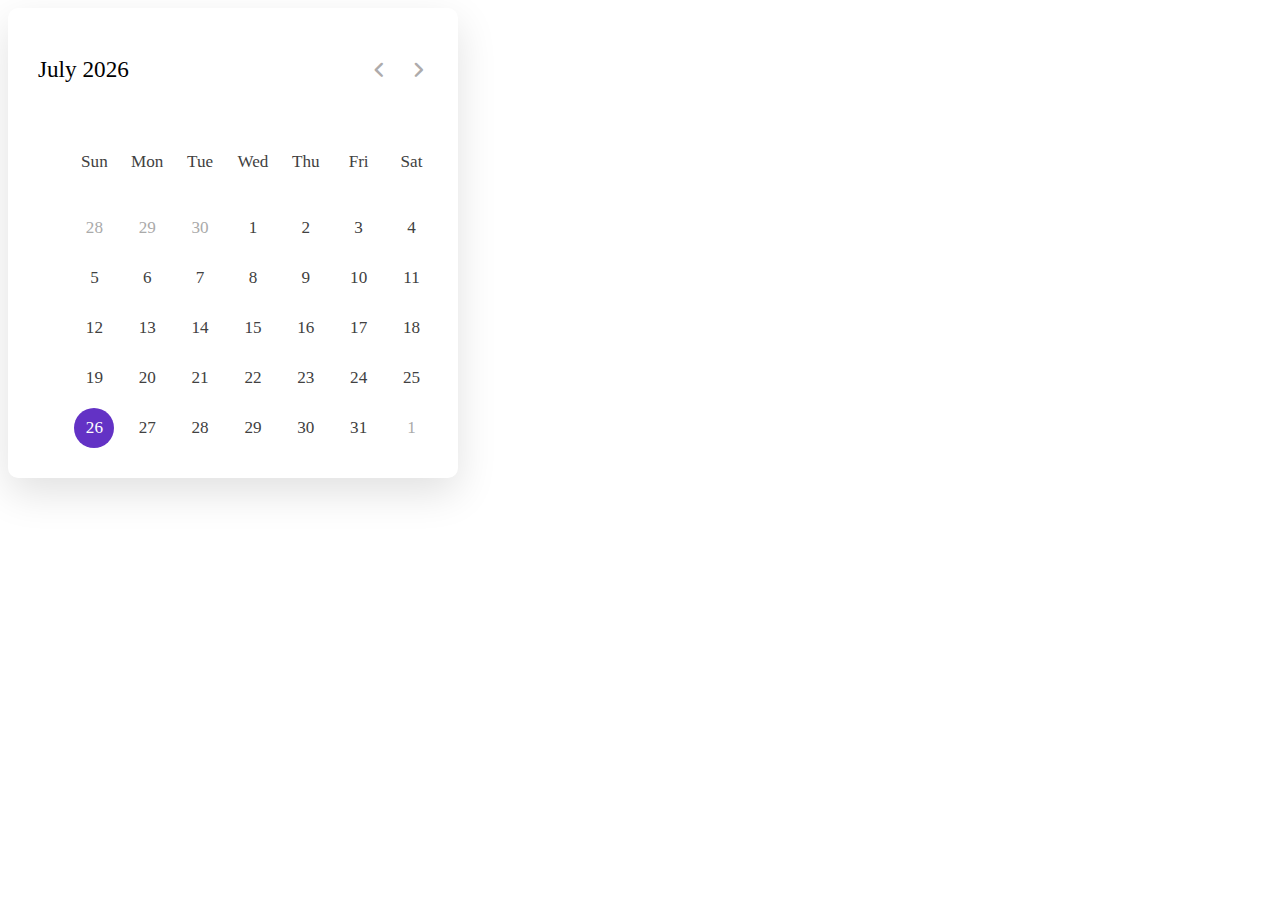
<file: eaxomle.html/exg.html>
<!-- <!DOCTYPE html>
<html>
<head>
<style>
  /* img {
    width: 200px;
    height: 200px;
    transition: transform 1s;
  } */
  #questionImage{
    animation: rotate 2s;
  }
  @keyframes rotate{
    0%{
        transform: rotate(0deg);
    }
    100%{
        transform: rotate(-360deg);
        background-image: url('question.jpg');
        
    }
  }
</style>
</head>
<body>
    <img src="Rectangle.png" alt="Tubelight" id="questionImage">
  </div>

  <button id="rotateButton">Rotate Tubelight</button>

  <script>
    var light = document.getElementById("light");
    setInterval(function() {
      light.style.transform = "rotate(-180deg)";
    //   setInterval(function() {
        light.style.display = "none";
        document.getElementById("quiz").style.display = "block";
      },1000);


    const questionImage = document.getElementById("questionImage");
    const rotateButton = document.getElementById("rotateButton");
    rotateButton.addEventListener("click", function () {
      questionImage.style.transform = "rotate(-180deg)";
      questionImage.src = "question.jpg";
    });

    
  </script>
</body>
</html> -->



<!-- 
<!DOCTYPE html>
<html>
<head>
    <style>
        .section {
            display: none;
        }
    </style>
</head>
<body>

<div id="section1" class="section" style="display: block;">
    <h1>Section 1</h1>
    <p>This is the content of section 1.</p>
</div>

<div id="section2" class="section">
    <h1>Section 2</h1>
    <p>This is the content of section 2.</p>
</div>

<div id="section3" class="section">
    <h1>Section 3</h1>
    <p>This is the content of section 3.</p>
</div>

<div id="section4" class="section">
    <h1>Section 4</h1>
    <p>This is the content of section 4.</p>
</div>

<div id="section5" class="section">
    <h1>Section 5</h1>
    <p>This is the content of section 5.</p>
</div>

<button onclick="nextSection()">Next</button>

<script>
    let currentSection = 1;

    function nextSection() {
        document.getElementById('section' + currentSection).style.display = 'none';
        currentSection++;
        if (currentSection > 5) {
            currentSection = 1;
        }
        document.getElementById('section' + currentSection).style.display = 'block';
    }
</script>

</body>
</html> -->



<!DOCTYPE html>
<html>
<head>
    <link rel="stylesheet"
        href=
"https://fonts.googleapis.com/css2?family=Material+Symbols+Rounded:opsz,wght,FILL,GRAD@20..48,100..700,0..1,-50..200">
    <style>
       
.calendar-container {
    background: #fff;
    width: 450px;
    border-radius: 10px;
    box-shadow: 0 15px 40px rgba(0, 0, 0, 0.12);
}
 
.calendar-container header {
    display: flex;
    align-items: center;
    padding: 25px 30px 10px;
    justify-content: space-between;
}
 
header .calendar-navigation {
    display: flex;
}
 
header .calendar-navigation span {
    height: 38px;
    width: 38px;
    margin: 0 1px;
    cursor: pointer;
    text-align: center;
    line-height: 38px;
    border-radius: 50%;
    user-select: none;
    color: #aeabab;
    font-size: 1.9rem;
}
 
.calendar-navigation span:last-child {
    margin-right: -10px;
}
 
header .calendar-navigation span:hover {
    background: #f2f2f2;
}
 
header .calendar-current-date {
    font-weight: 500;
    font-size: 1.45rem;
}
 
.calendar-body {
    padding: 20px;
}
 
.calendar-body ul {
    list-style: none;
    flex-wrap: wrap;
    display: flex;
    text-align: center;
}
 
.calendar-body .calendar-dates {
    margin-bottom: 20px;
}
 
.calendar-body li {
    width: calc(100% / 7);
    font-size: 1.07rem;
    color: #414141;
}
 
.calendar-body .calendar-weekdays li {
    cursor: default;
    font-weight: 500;
}
 
.calendar-body .calendar-dates li {
    margin-top: 30px;
    position: relative;
    z-index: 1;
    cursor: pointer;
}
 
.calendar-dates li.inactive {
    color: #aaa;
}
 
.calendar-dates li.active {
    color: #fff;
}
 
.calendar-dates li::before {
    position: absolute;
    content: "";
    z-index: -1;
    top: 50%;
    left: 50%;
    width: 40px;
    height: 40px;
    border-radius: 50%;
    transform: translate(-50%, -50%);
}
 
.calendar-dates li.active::before {
    background: #6332c5;
}
 
.calendar-dates li:not(.active):hover::before {
    background: #e4e1e1;
}
    </style>
</head>
<body>

<!-- <div class="container">
    <div class="tabs">
        <div id="tab1" class="tab active" onclick="showSection(1)">Section 1</div>
        <div id="tab2" class="tab" onclick="showSection(2)">Section 2</div>
        <div id="tab3" class="tab" onclick="showSection(3)">Section 3</div>
        <div id="tab4" class="tab" onclick="showSection(4)">Section 4</div>
        <div id="tab5" class="tab" onclick="showSection(5)">Section 5</div>
    </div>

    <div class="content">
        <div id="section1" class="section active">
            <h1>Section 1</h1>
            <p>This is the content of section 1.</p>
        </div>

        <div id="section2" class="section">
            <h1>Section 2</h1>
            <p>This is the content of section 2.</p>
        </div>

        <div id="section3" class="section">
            <h1>Section 3</h1>
            <p>This is the content of section 3.</p>
        </div>

        <div id="section4" class="section">
            <h1>Section 4</h1>
            <p>This is the content of section 4.</p>
        </div>

        <div id="section5" class="section">
            <h1>Section 5</h1>
            <p>This is the content of section 5.</p>
        </div>
    </div>
</div>

<button onclick="nextSection()">Next</button>

<script>
    let currentSection = 1;

    function showSection(section) {
        // Hide current section and tab
        document.getElementById('section' + currentSection).classList.remove('active');
        document.getElementById('tab' + currentSection).classList.remove('active');

        // Show clicked section and tab
        document.getElementById('section' + section).classList.add('active');
        document.getElementById('tab' + section).classList.add('active');

        // Update current section
        currentSection = section;
    }

    function nextSection() {
        // Calculate next section
        let nextSection = currentSection + 1;
        if (nextSection > 5) {
            nextSection = 1;
        }

        // Show next section and tab
        showSection(nextSection);
    }
</script> -->

<div class="calendar-container">
    <header class="calendar-header">
        <p class="calendar-current-date"></p>
        <div class="calendar-navigation">
            <span id="calendar-prev"
                  class="material-symbols-rounded">
                chevron_left
            </span>
            <span id="calendar-next"
                  class="material-symbols-rounded">
                chevron_right
            </span>
        </div>
    </header>

    <div class="calendar-body">
        <ul class="calendar-weekdays">
            <li>Sun</li>
            <li>Mon</li>
            <li>Tue</li>
            <li>Wed</li>
            <li>Thu</li>
            <li>Fri</li>
            <li>Sat</li>
        </ul>
        <ul class="calendar-dates"></ul>
    </div>
</div>

</body>

<script>
    let date = new Date();
let year = date.getFullYear();
let month = date.getMonth();

const day = document.querySelector(".calendar-dates");

const currdate = document
	.querySelector(".calendar-current-date");

const prenexIcons = document
	.querySelectorAll(".calendar-navigation span");

// Array of month names
const months = [
	"January",
	"February",
	"March",
	"April",
	"May",
	"June",
	"July",
	"August",
	"September",
	"October",
	"November",
	"December"
];

// Function to generate the calendar
const manipulate = () => {

	// Get the first day of the month
	let dayone = new Date(year, month, 1).getDay();

	// Get the last date of the month
	let lastdate = new Date(year, month + 1, 0).getDate();

	// Get the day of the last date of the month
	let dayend = new Date(year, month, lastdate).getDay();

	// Get the last date of the previous month
	let monthlastdate = new Date(year, month, 0).getDate();

	// Variable to store the generated calendar HTML
	let lit = "";

	// Loop to add the last dates of the previous month
	for (let i = dayone; i > 0; i--) {
		lit +=
			`<li class="inactive">${monthlastdate - i + 1}</li>`;
	}

	// Loop to add the dates of the current month
	for (let i = 1; i <= lastdate; i++) {

		// Check if the current date is today
		let isToday = i === date.getDate()
			&& month === new Date().getMonth()
			&& year === new Date().getFullYear()
			? "active"
			: "";
		lit += `<li class="${isToday}">${i}</li>`;
	}

	// Loop to add the first dates of the next month
	for (let i = dayend; i < 6; i++) {
		lit += `<li class="inactive">${i - dayend + 1}</li>`
	}

	// Update the text of the current date element 
	// with the formatted current month and year
	currdate.innerText = `${months[month]} ${year}`;

	// update the HTML of the dates element 
	// with the generated calendar
	day.innerHTML = lit;
}

manipulate();

// Attach a click event listener to each icon
prenexIcons.forEach(icon => {

	// When an icon is clicked
	icon.addEventListener("click", () => {

		// Check if the icon is "calendar-prev"
		// or "calendar-next"
		month = icon.id === "calendar-prev" ? month - 1 : month + 1;

		// Check if the month is out of range
		if (month < 0 || month > 11) {

			// Set the date to the first day of the 
			// month with the new year
			date = new Date(year, month, new Date().getDate());

			// Set the year to the new year
			year = date.getFullYear();

			// Set the month to the new month
			month = date.getMonth();
		}

		else {

			// Set the date to the current date
			date = new Date();
		}

		// Call the manipulate function to 
		// update the calendar display
		manipulate();
	});
});

</script>
</html>
</file>
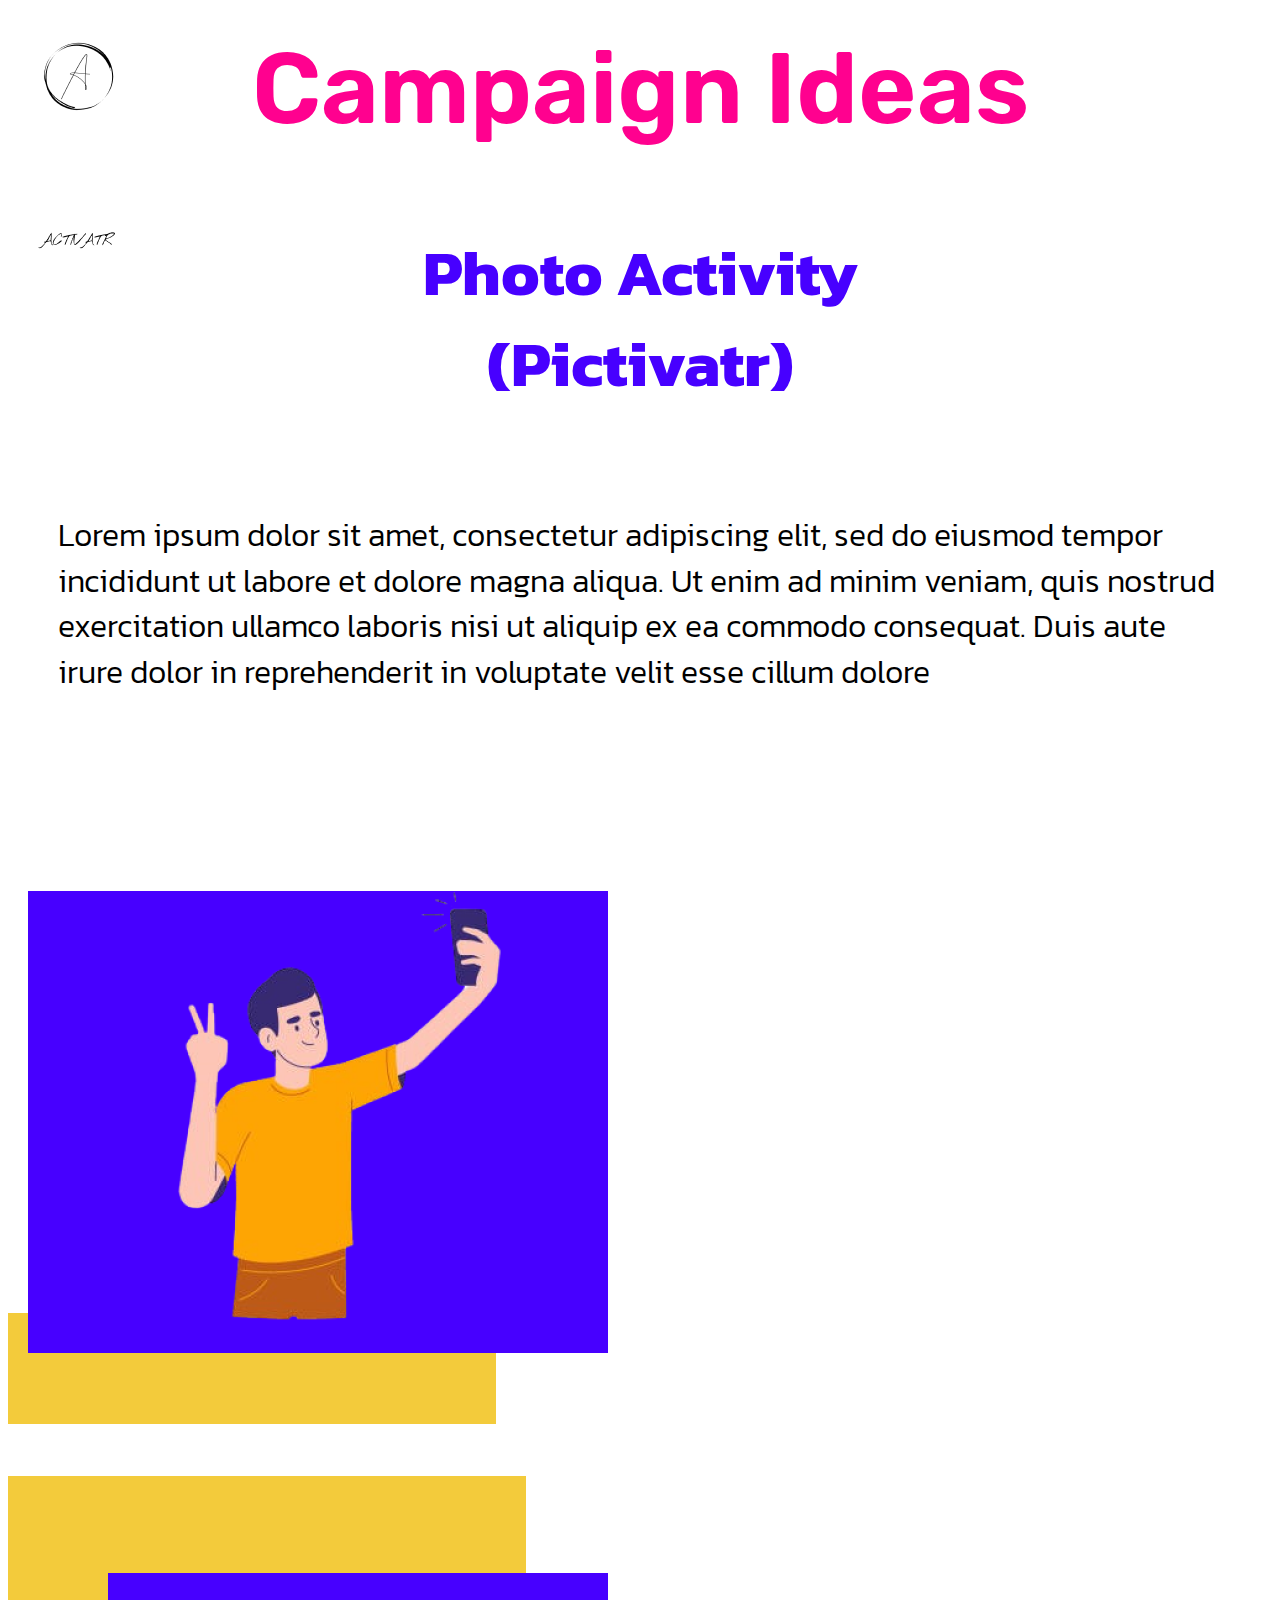
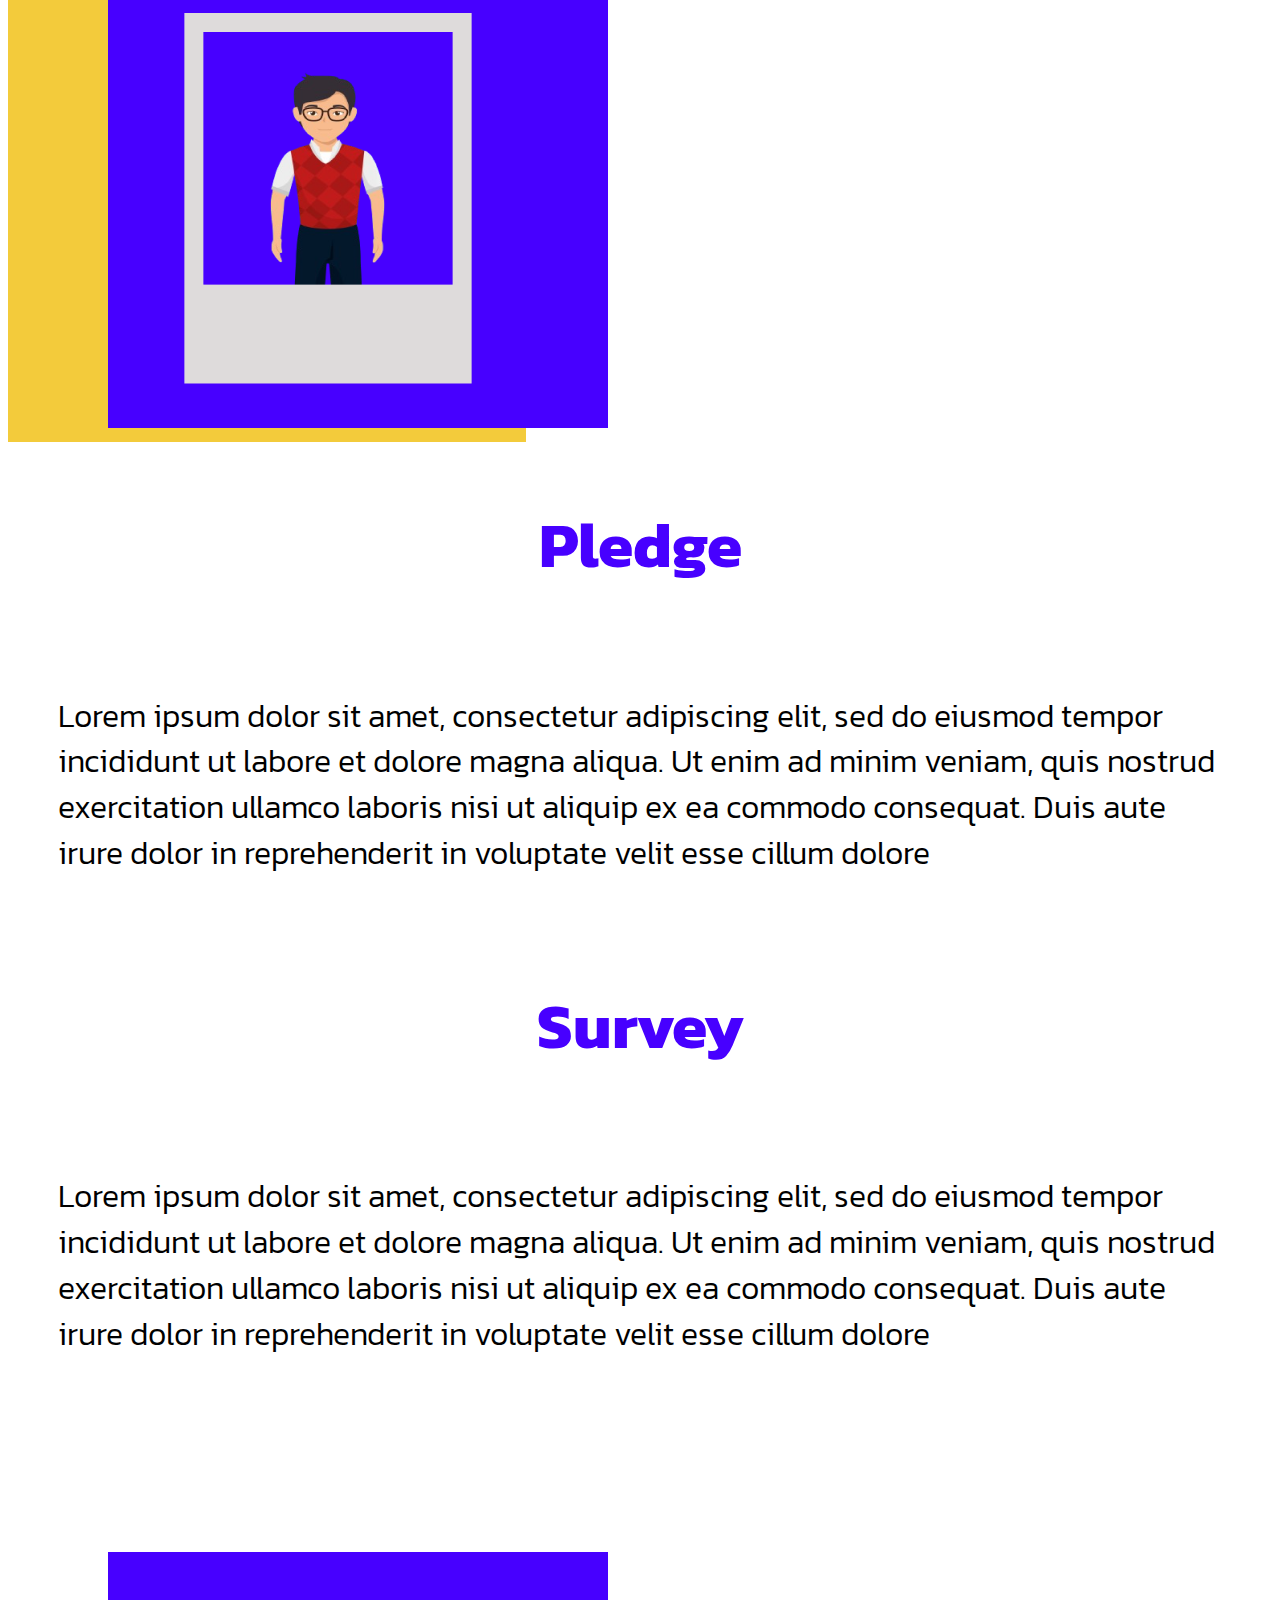
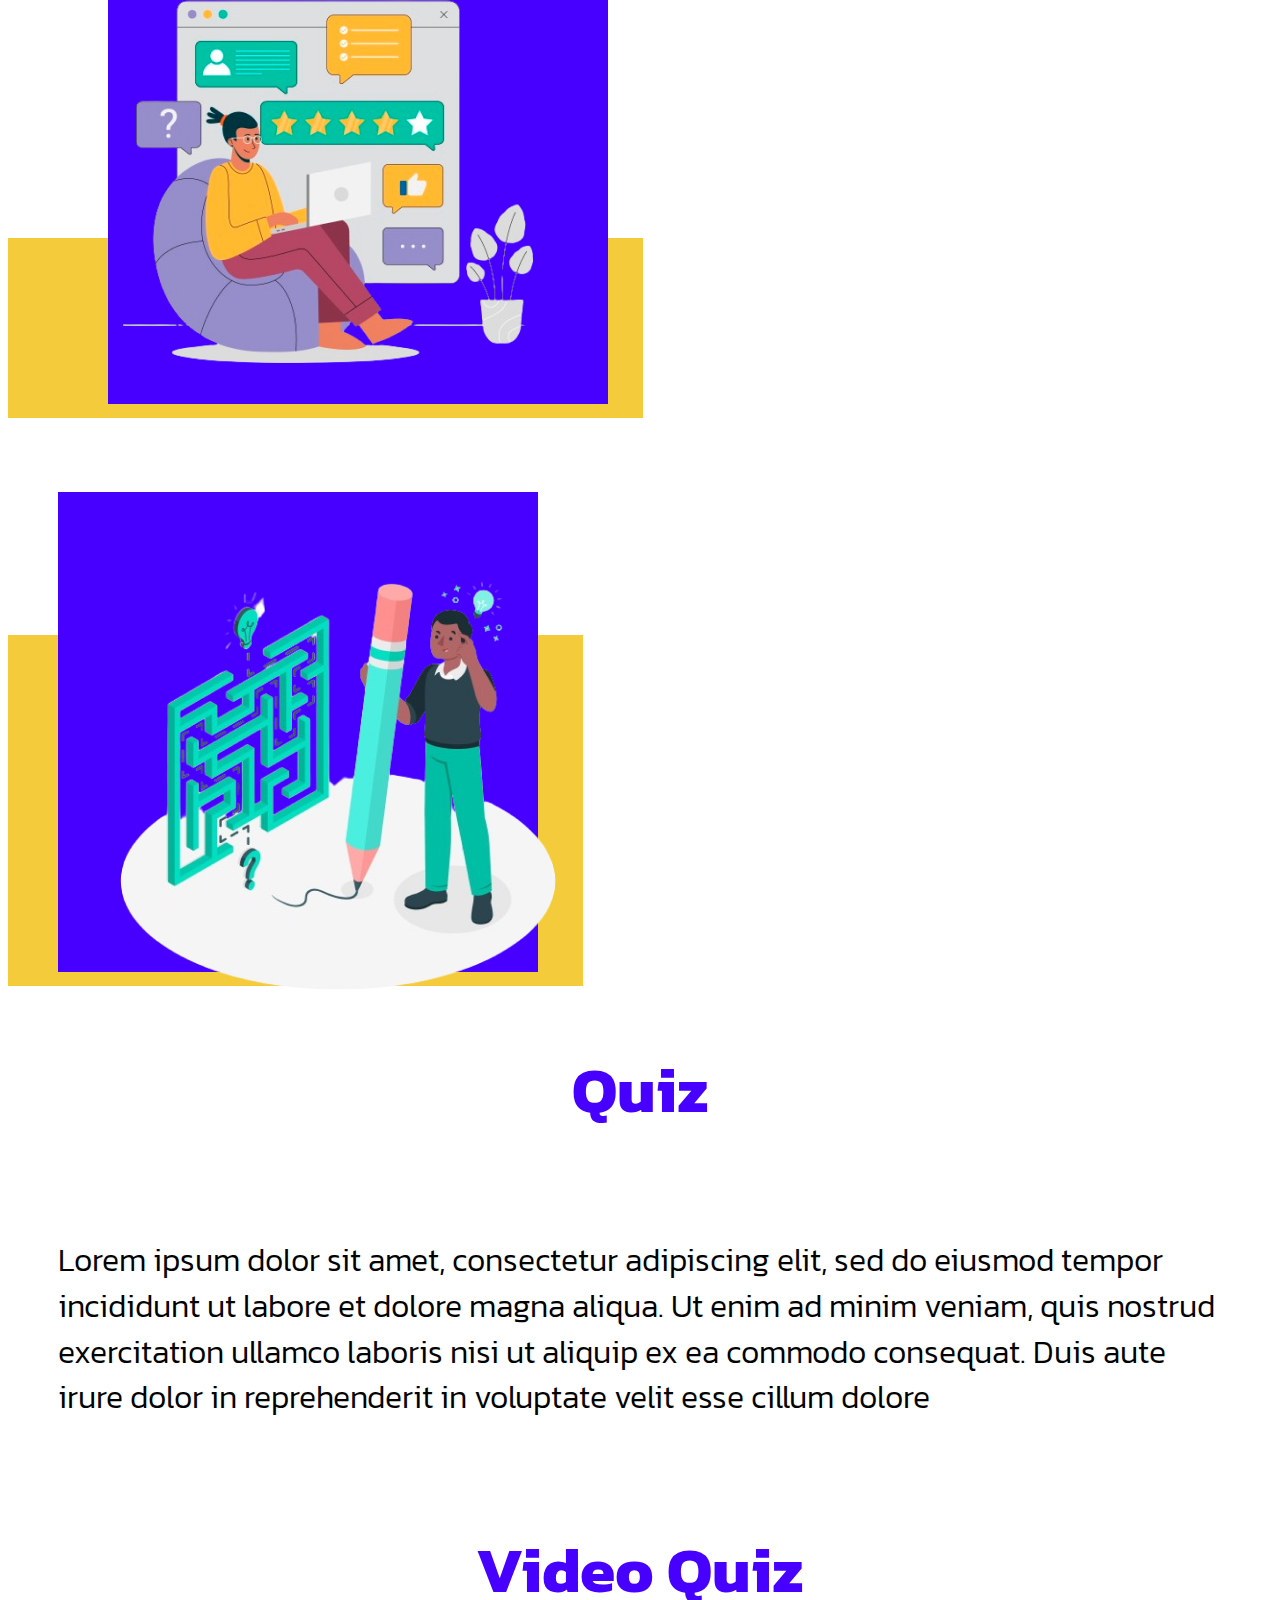
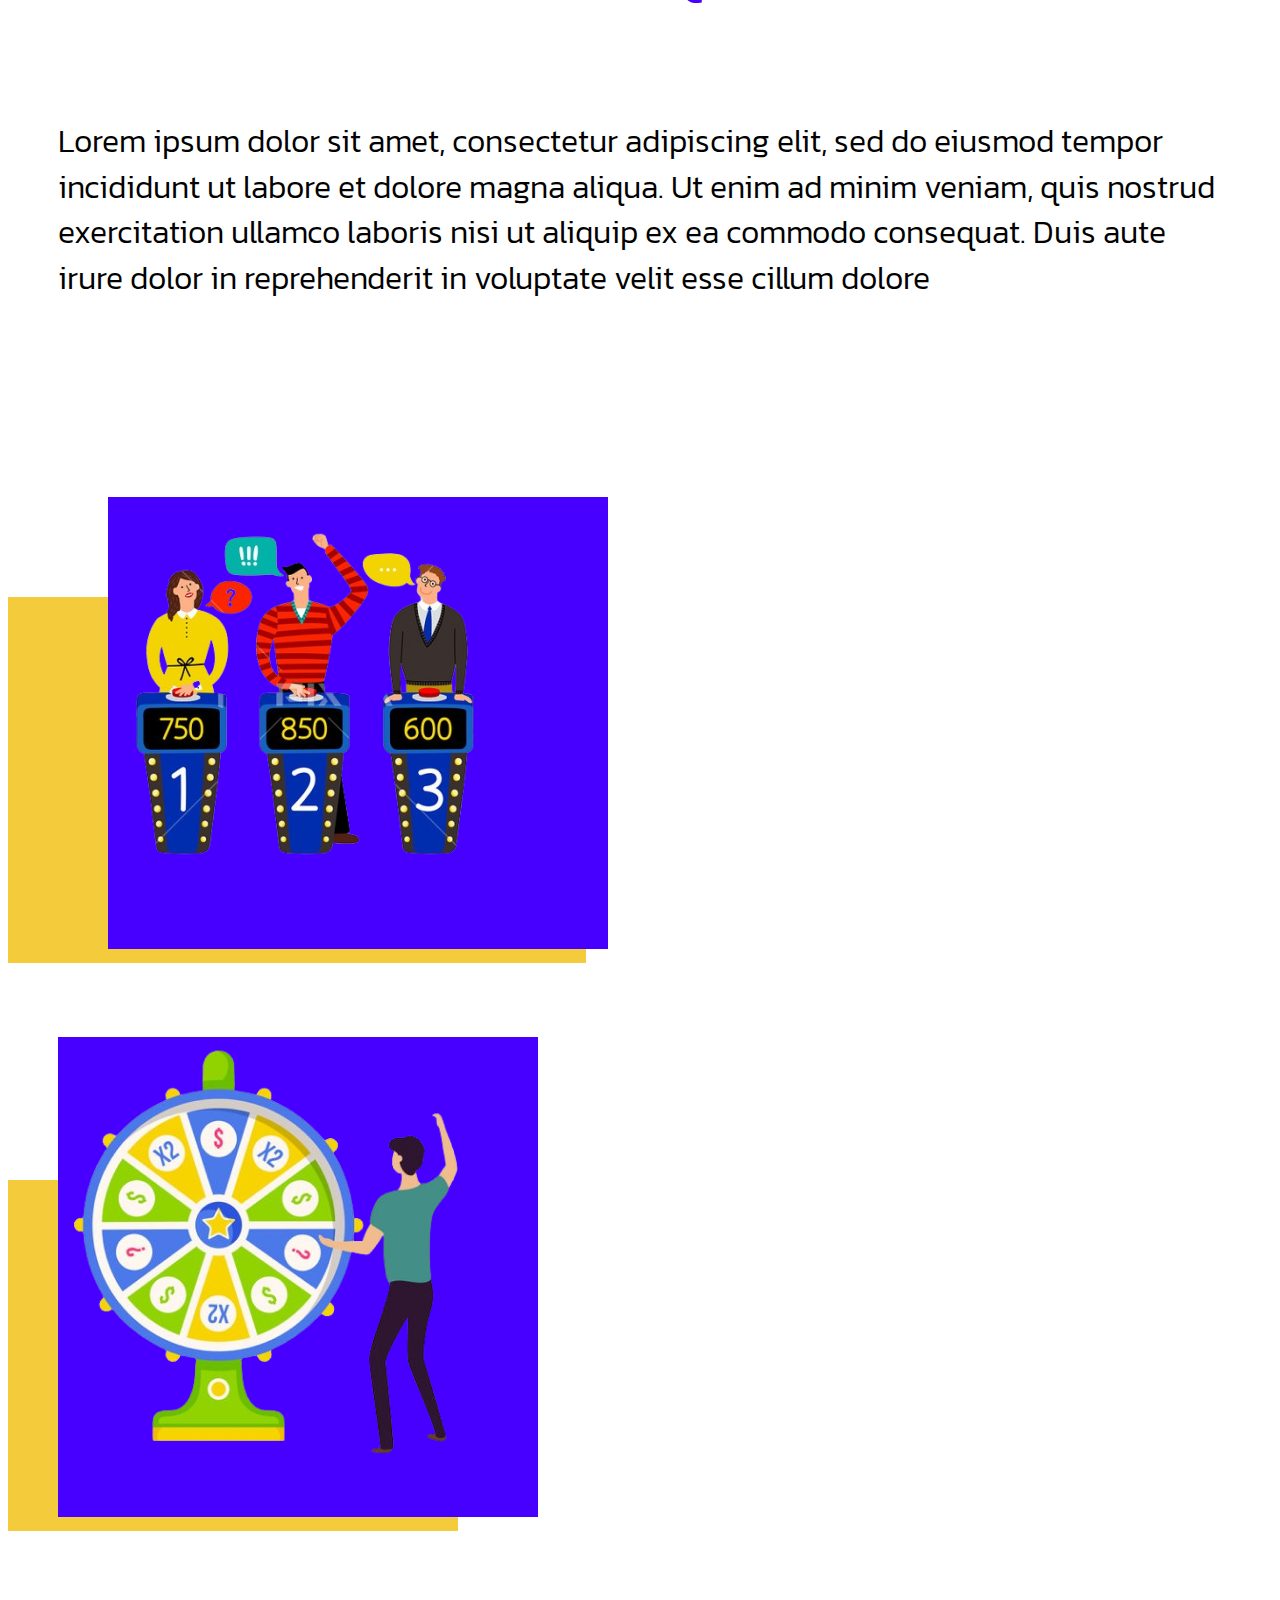
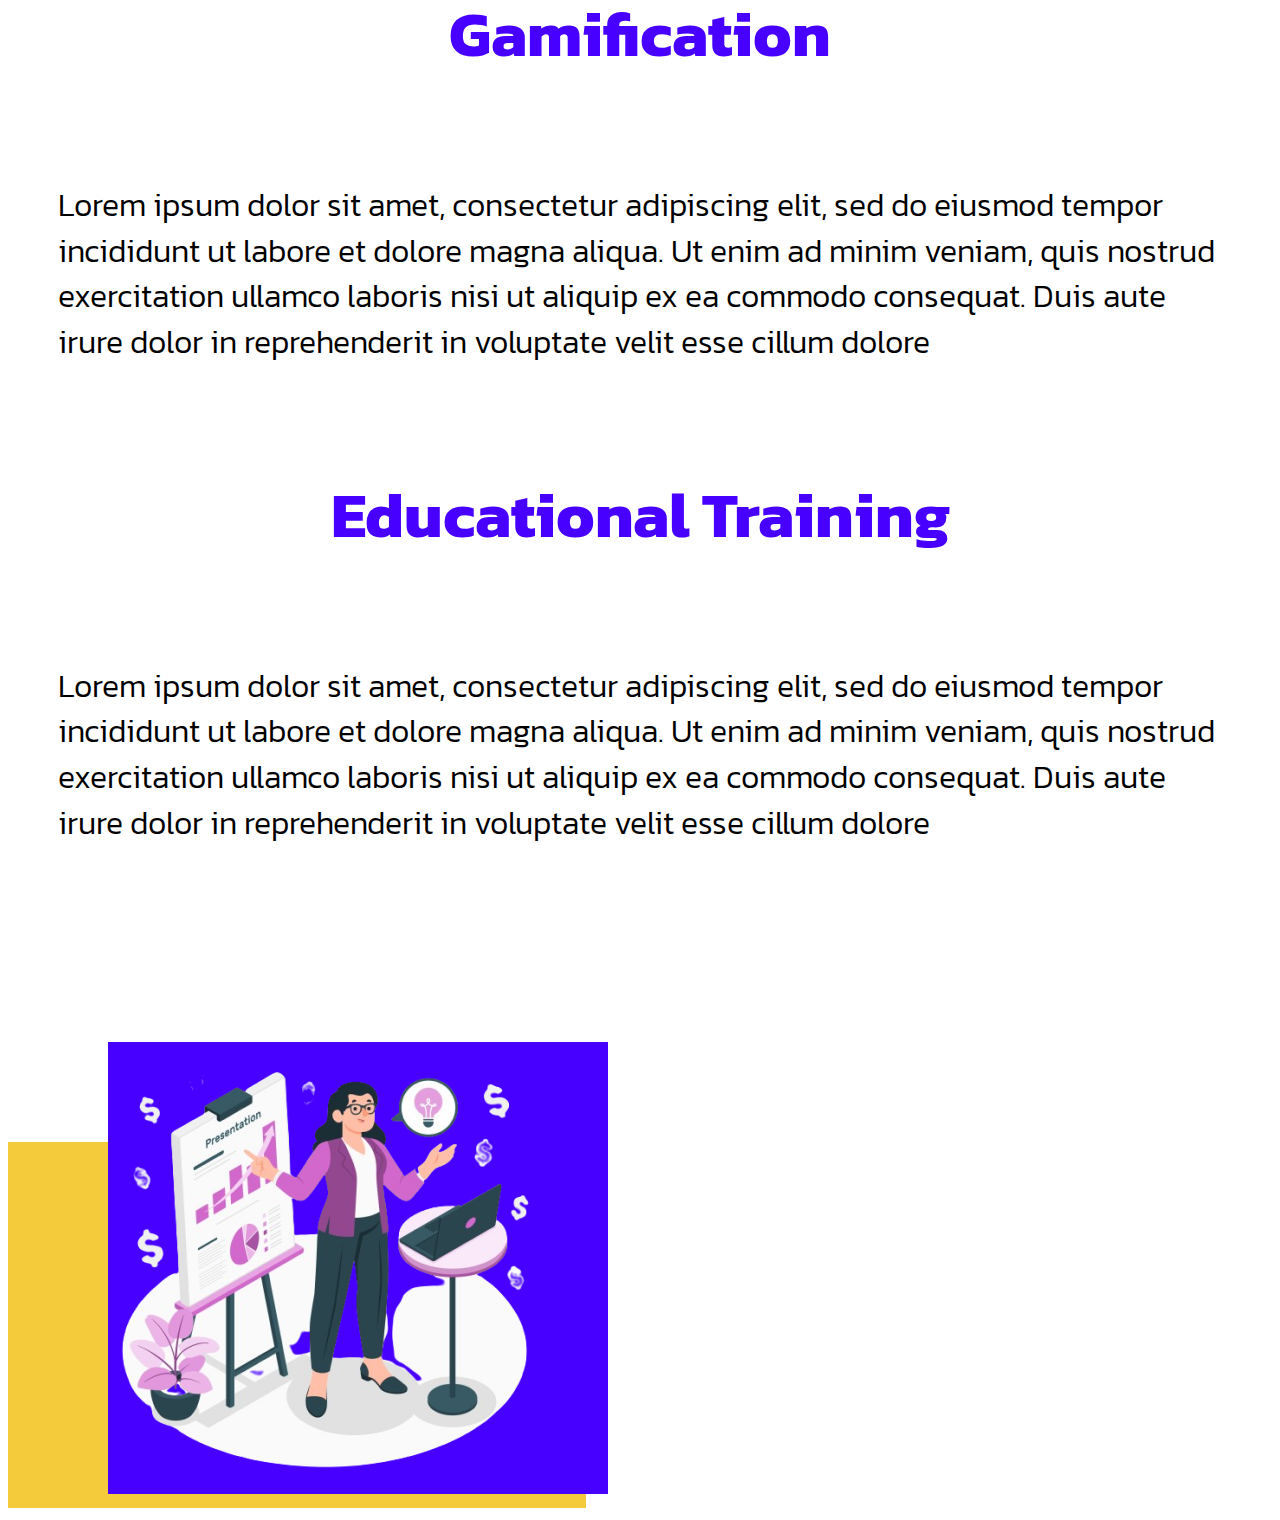
<file: eaxomle.html/page2.html>
<!DOCTYPE html>
<html lang="en">
<head>
    <meta charset="UTF-8">
    <meta name="viewport" content="width=device-width, initial-scale=1.0">
    <link href="https://cdn.jsdelivr.net/npm/bootstrap@5.0.2/dist/css/bootstrap.min.css" rel="stylesheet"
     integrity="sha384-EVSTQN3/azprG1Anm3QDgpJLIm9Nao0Yz1ztcQTwFspd3yD65VohhpuuCOmLASjC"
      crossorigin="anonymous">
    <title></title>

    <style>
        @import url('https://fonts.googleapis.com/css2?family=Kanit:wght@500& &family=Rubik:ital,wght@0,400;0,600;1,500&display=swap');
        h1{
            font-family: 'Rubik', sans-serif;
            font-weight: 600;
            font-size: 100px;
            line-height: 143px;
            letter-spacing: 1.5%;
            text-align: center;
            color: #FF018F;
            margin-top: -10%;
        }
        h2{
            color: #4700FF;
            font-family: 'Kanit','sans-serif';
            font-weight: 700;
            font-size: 64px;
            text-align: center;
            line-height: 91.52px;
            letter-spacing: 5.5%;

        }
        p{
            font-family: 'Kanit','sans-serif';
            font-weight: 300;
            font-size: 32px;
            line-height: 45.76px;
            letter-spacing: 1.5%;  
            padding: 50px;
        }
        .page2_span{
            display: inline-block;
            width: 488px;
            height: 111px;
            background-color: #F3CB3B;
            margin-top: -40px;
            position: relative;
            z-index: -1;
        }
        .page2_span2{
            display: inline-block;
            width: 518px;
            height: 566px;
            background-color: #F3CB3B;
            margin-top: -80%;
            position: relative;
            z-index: -1;
        }
        .page2_span3{
            display: inline-block;
             width: 635px;
             position: relative;
             height: 180px;
             margin-top: -30%;
             background-color: #F3CB3B;
             z-index: -1;
        }
        .page2_span4{
            width: 575px;
             display: inline-block;
             height: 351px;
             background-color: #F3CB3B;
             margin-top: -50%;
             position: relative;
             z-index: -1;
        }
        .page2_span5{
            width: 578px;
            display: inline-block;
            height: 366px;
            background-color: #F3CB3B;
            position: relative;
             z-index: -1;
             margin-top: -40%;
        }
        .page2_span6{
            width: 450px;
             display: inline-block;
             height: 351px;
             background-color: #F3CB3B;
             margin-top: -50%;
             position: relative;
             z-index: -1;
        }
        
            </style>
</head>
<body>
    <div class="container">
        <img src="A.png"/>
        <img style="margin: 0px -105px -110px;" src="activatr.png" alt="">
    <h1>Campaign Ideas</h1>
    <div class="row">   
         <div class="col-md-6">
                <h2> Photo Activity <br>(Pictivatr)</h2>
                <p>Lorem ipsum dolor sit amet, consectetur adipiscing elit, 
                    sed do eiusmod tempor incididunt ut labore et dolore magna aliqua.
                     Ut enim ad minim veniam, quis nostrud exercitation ullamco laboris nisi ut aliquip ex ea commodo consequat.
                      Duis aute irure dolor in reprehenderit in voluptate velit esse cillum dolore </p>
    </div>
    <div class="col-md-6">
        <div style="background-color:#4700FF;margin: 145px 0px 0px 20px;width: 580px;"> 
           <img src="person5.png"/>
        </div>
        <span class="page2_span"></span>
    </div>
    <div class="col-md-6">
            <div style="background-color: #4700FF;margin: 145px 0px 0px 100px; width: 500px;">
                <img src="person4.png" style="padding: 40px;"/>
            </div>
            <span class="page2_span2"></span>
    </div>
    <div class="col-md-6">
        <h2>Pledge</h2>
        <p>Lorem ipsum dolor sit amet, consectetur adipiscing elit, 
            sed do eiusmod tempor incididunt ut labore et dolore magna aliqua.
             Ut enim ad minim veniam, quis nostrud exercitation ullamco laboris nisi ut aliquip ex ea commodo consequat.
              Duis aute irure dolor in reprehenderit in voluptate velit esse cillum dolore </p>

    </div>
    
    <div class="col-md-6">
        <h2>Survey</h2>
        <p>Lorem ipsum dolor sit amet, consectetur adipiscing elit, 
            sed do eiusmod tempor incididunt ut labore et dolore magna aliqua.
             Ut enim ad minim veniam, quis nostrud exercitation ullamco laboris nisi ut aliquip ex ea commodo consequat.
              Duis aute irure dolor in reprehenderit in voluptate velit esse cillum dolore </p>

    </div>
    <div class="col-md-6">
     
        <div style="background-color:#4700FF; width: 500px; height: 452px;margin: 145px 0px 0px 100px;">
            <img  src="5397869-removebg-preview_1.png"/>
        </div>
        <span class="page2_span3"></span>

    </div>
    <div class="col-md-6">
        <div style="width: 480px;height: 480px;background-color: #4700FF;margin: 70px 0px 0px 50px">
            <img src="person2.png" style="padding: 40px"/>
        </div>
        <span class="page2_span4"></span>
    </div>
    <div class="col-md-6">
        <h2>Quiz</h2>
        <p>Lorem ipsum dolor sit amet, consectetur adipiscing elit, 
            sed do eiusmod tempor incididunt ut labore et dolore magna aliqua.
             Ut enim ad minim veniam, quis nostrud exercitation ullamco laboris nisi ut aliquip ex ea commodo consequat.
              Duis aute irure dolor in reprehenderit in voluptate velit esse cillum dolore </p>
    </div>

    <div class="col-md-6">
        <h2>Video Quiz</h2>
        <p>Lorem ipsum dolor sit amet, consectetur adipiscing elit, 
            sed do eiusmod tempor incididunt ut labore et dolore magna aliqua.
             Ut enim ad minim veniam, quis nostrud exercitation ullamco laboris nisi ut aliquip ex ea commodo consequat.
              Duis aute irure dolor in reprehenderit in voluptate velit esse cillum dolore </p>
    </div>
    <div class="col-md-6">
            <div style="background-color:#4700FF; width: 500px; height: 452px;margin: 145px 0px 0px 100px;" >
                <img src="person6.png"/>
            </div>
            <span class="page2_span5"></span>
    </div>
    <div class="col-md-6">
        <div style="width: 480px;height: 480px;background-color: #4700FF;margin: 70px 0px 0px 50px" >
            <img src="162245173-gambler-and-game-of-luck-fortune-wheel-and-win-risk-and-money-vector-casino-and-opportunity-prize-removebg-preview_1.png"/>
        </div>
        <span class="page2_span6"></span>
    </div>
    <div class="col-md-6">
            <h2>Gamification</h2>
            <p>Lorem ipsum dolor sit amet, consectetur adipiscing elit, 
                sed do eiusmod tempor incididunt ut labore et dolore magna aliqua.
                 Ut enim ad minim veniam, quis nostrud exercitation ullamco laboris nisi ut aliquip ex ea commodo consequat.
                  Duis aute irure dolor in reprehenderit in voluptate velit esse cillum dolore </p>
                </div>
    <div class="col-md-6">
        <h2>Educational Training</h2>
        <p>Lorem ipsum dolor sit amet, consectetur adipiscing elit, 
            sed do eiusmod tempor incididunt ut labore et dolore magna aliqua.
             Ut enim ad minim veniam, quis nostrud exercitation ullamco laboris nisi ut aliquip ex ea commodo consequat.
              Duis aute irure dolor in reprehenderit in voluptate velit esse cillum dolore </p>
    </div>
    <div class="col-md-6">
        <div style="background-color:#4700FF; width: 500px; height: 452px;margin: 145px 0px 0px 100px;">
        <img src="person3.png"/>
    </div>
    <span class="page2_span5"></span>
    </div>
</div>

</div>

</body>

<script src="https://cdn.jsdelivr.net/npm/bootstrap@5.0.2/dist/js/bootstrap.bundle.min.js" 
integrity="sha384-MrcW6ZMFYlzcLA8Nl+NtUVF0sA7MsXsP1UyJoMp4YLEuNSfAP+JcXn/tWtIaxVXM"
 crossorigin="anonymous"></script>

</html>
</file>
